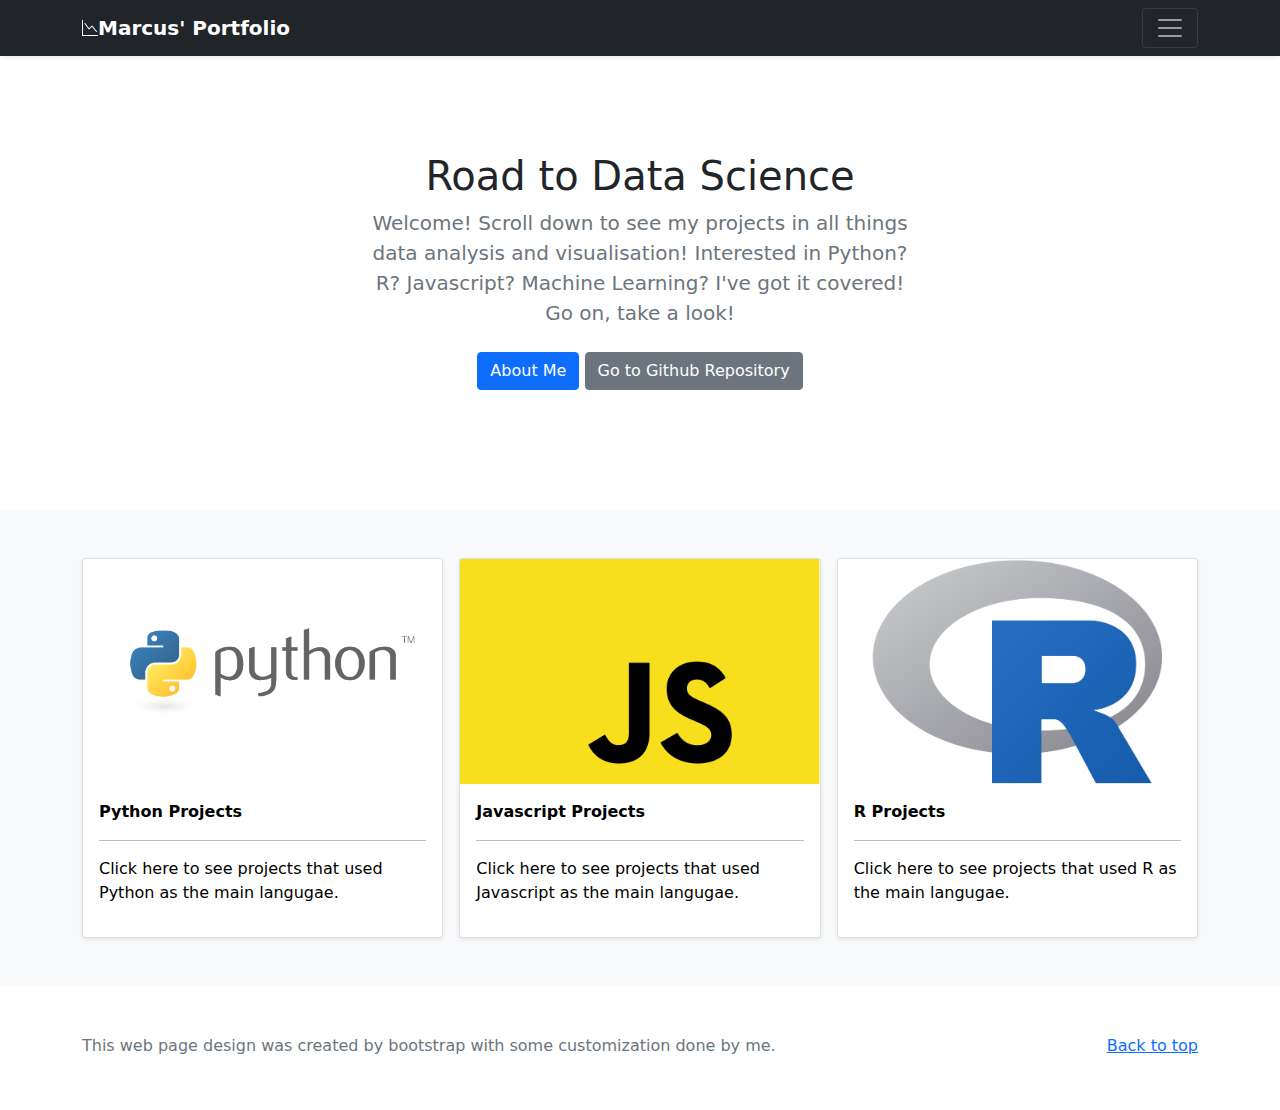
<file: index.html>
<!doctype html>
<html lang="en">
    <head>
        <meta charset="utf-8">
        <meta name="viewport" content="width=device-width, initial-scale=1">
        <meta name="description" content="">
        <meta name="author" content="Mark Otto, Jacob Thornton, and Bootstrap contributors">
        <meta name="generator" content="Hugo 0.88.1">
    
        <!-- Title -->
        <title>Marcus' Portfolio</title>
    
        <!-- Links -->
        <link rel="canonical" href="https://getbootstrap.com/docs/5.1/examples/album/">
    
        <!-- Bootstrap core CSS -->
        <link href="../assets/dist/css/bootstrap.min.css" rel="stylesheet">
    
        <!-- Style-->
    
        <style>
          .bd-placeholder-img {
            font-size: 1.125rem;
            text-anchor: middle;
            -webkit-user-select: none;
            -moz-user-select: none;
            user-select: none;
          }
      
          .th:hover {
            opacity: 50%;
          }
      
          @media (min-width: 768px) {
            .bd-placeholder-img-lg {
              font-size: 3.5rem;
            }
          }
          </style>
    </head>
  <body>
    
    <header>
        <!-- NavBar -->
        <div class="collapse bg-dark" id="navbarHeader">
            <div class="container">
            <div class="row">
                    <div class="col-sm-8 col-md-7 py-4">
                    <h4 class="text-white">About</h4>
                    <p class="text-muted">Welcome to my portfolio! This is where I display all my work. Here you'll find dashboards created using Javascript, analysis on various topics using languages such as Python and R. There are even some Machine Learning projects! I will add future projects here too, so check back often! I hope you enjoy.</p>
                    </div>
                    <div class="col-sm-4 offset-md-1 py-4">
                    <h4 class="text-white">Contact</h4>
                    <ul class="list-unstyled">
                            <li>
                                <a href = "https://github.com/MarcusKorea">
                                    <svg xmlns="http://www.w3.org/2000/svg" width="16" height="16" fill="currentColor" class="bi bi-github" viewBox="0 0 16 16">
                                        <path d="M8 0C3.58 0 0 3.58 0 8c0 3.54 2.29 6.53 5.47 7.59.4.07.55-.17.55-.38 0-.19-.01-.82-.01-1.49-2.01.37-2.53-.49-2.69-.94-.09-.23-.48-.94-.82-1.13-.28-.15-.68-.52-.01-.53.63-.01 1.08.58 1.23.82.72 1.21 1.87.87 2.33.66.07-.52.28-.87.51-1.07-1.78-.2-3.64-.89-3.64-3.95 0-.87.31-1.59.82-2.15-.08-.2-.36-1.02.08-2.12 0 0 .67-.21 2.2.82.64-.18 1.32-.27 2-.27.68 0 1.36.09 2 .27 1.53-1.04 2.2-.82 2.2-.82.44 1.1.16 1.92.08 2.12.51.56.82 1.27.82 2.15 0 3.07-1.87 3.75-3.65 3.95.29.25.54.73.54 1.48 0 1.07-.01 1.93-.01 2.2 0 .21.15.46.55.38A8.012 8.012 0 0 0 16 8c0-4.42-3.58-8-8-8z"/>
                                    </svg>
                                </a>
                                <a href="https://github.com/MarcusKorea" class="text-white">Follow on Github</a>
                            </li>
                            <li>
                                <a href ="https://www.linkedin.com/in/marcus-correia-50a97818b/">
                                    <svg xmlns="http://www.w3.org/2000/svg" width="16" height="16" fill="currentColor" class="bi bi-linkedin" viewBox="0 0 16 16">
                                        <path d="M0 1.146C0 .513.526 0 1.175 0h13.65C15.474 0 16 .513 16 1.146v13.708c0 .633-.526 1.146-1.175 1.146H1.175C.526 16 0 15.487 0 14.854V1.146zm4.943 12.248V6.169H2.542v7.225h2.401zm-1.2-8.212c.837 0 1.358-.554 1.358-1.248-.015-.709-.52-1.248-1.342-1.248-.822 0-1.359.54-1.359 1.248 0 .694.521 1.248 1.327 1.248h.016zm4.908 8.212V9.359c0-.216.016-.432.08-.586.173-.431.568-.878 1.232-.878.869 0 1.216.662 1.216 1.634v3.865h2.401V9.25c0-2.22-1.184-3.252-2.764-3.252-1.274 0-1.845.7-2.165 1.193v.025h-.016a5.54 5.54 0 0 1 .016-.025V6.169h-2.4c.03.678 0 7.225 0 7.225h2.4z"/>
                                    </svg>
                                </a> 
                            <a href="https://www.linkedin.com/in/marcus-correia-50a97818b/" class="text-white">Connect on LinkedIn</a>
                            </li>
                            <li> 
                                <a href="mailto:marcus.a.correia@gmail.com">
                                    <svg xmlns="http://www.w3.org/2000/svg" width="16" height="16" fill="currentColor" class="bi bi-envelope" viewBox="0 0 16 16">
                                        <path d="M0 4a2 2 0 0 1 2-2h12a2 2 0 0 1 2 2v8a2 2 0 0 1-2 2H2a2 2 0 0 1-2-2V4Zm2-1a1 1 0 0 0-1 1v.217l7 4.2 7-4.2V4a1 1 0 0 0-1-1H2Zm13 2.383-4.708 2.825L15 11.105V5.383Zm-.034 6.876-5.64-3.471L8 9.583l-1.326-.795-5.64 3.47A1 1 0 0 0 2 13h12a1 1 0 0 0 .966-.741ZM1 11.105l4.708-2.897L1 5.383v5.722Z"/>
                                    </svg>
                                </a>
                                <a href="mailto:marcus.a.correia@gmail.com" class="text-white">Email me</a>
                            </li>
                        </ul>
                    </div>
                </div>
            </div>
        </div>
        <div class="navbar navbar-dark bg-dark shadow-sm">
            <div class="container">
                
                <a href="index.html" class="navbar-brand d-flex align-items-center">
                    <svg xmlns="http://www.w3.org/2000/svg" width="16" height="16" fill="currentColor" class="bi bi-graph-down" viewBox="0 0 16 16">
                        <path fill-rule="evenodd" d="M0 0h1v15h15v1H0V0Zm14.817 11.887a.5.5 0 0 0 .07-.704l-4.5-5.5a.5.5 0 0 0-.74-.037L7.06 8.233 3.404 3.206a.5.5 0 0 0-.808.588l4 5.5a.5.5 0 0 0 .758.06l2.609-2.61 4.15 5.073a.5.5 0 0 0 .704.07Z"/>
                    </svg> 
                    <strong>Marcus' Portfolio</strong>
                </a>
                <button class="navbar-toggler" type="button" data-bs-toggle="collapse" data-bs-target="#navbarHeader" aria-controls="navbarHeader" aria-expanded="false" aria-label="Toggle navigation">
                    <span class="navbar-toggler-icon"></span>
                </button>
            </div>
        </div>
    </header> 

    <main><!-- Thumbnails -->
        <section class="py-5 text-center container">
            <div class="row py-lg-5">
                <div class="col-lg-6 col-md-8 mx-auto">
                    <h1 class="fw-light">Road to Data Science</h1>
                    <p class="lead text-muted">Welcome! Scroll down to see my projects in all things data analysis and visualisation! Interested in Python? R? Javascript? Machine Learning? I've got it covered! Go on, take a look!</p>
                    <p>
                        <a href="aboutme.html" class="btn btn-primary my-2">About Me</a>
                        <a href="https://github.com/MarcusKorea" class="btn btn-secondary my-2">Go to Github Repository</a>
                    </p>
                </div>
            </div>
        </section>
        <!-- Album -->
        <div class="album py-5 bg-light">
            <div class="container">
        
              <div class="row row-cols-1 row-cols-sm-2 row-cols-md-3 g-3">
                  <!-- First Column -->
                <div class="col">
                    <a href="python.html" style = "text-decoration: none; color: black;">
                            <div class="card shadow-sm">
                                <svg class="bd-placeholder-img card-img-top" width="100%" height="225" xmlns="http://www.w3.org/2000/svg" role="img" aria-label="Placeholder: Thumbnail" preserveAspectRatio="xMidYMid slice" focusable="false">
                                    <title>Python Projects</title>
                                    <rect width="100%" height="100%" fill="white" class = "th"/>
                                    <image xlink:href="assets/Images/python-logo-master-v3-TM.png" x="0" y="0" height="100%" width="100%"/>
                                </svg>
                                <div class="card-body">
                                    <p class="card-text">
                                      <strong> Python Projects</strong>
                                      <hr>
                                      Click here to see projects that used Python as the main langugae.
                                    </p>
                                </div>
                            </div>   
                    </a>
                </div>
                <!-- Second Column -->
                <div class="col">
                    <a href="javascript.html" style = "text-decoration: none; color: black;">
                      <div class="card shadow-sm">
                        <svg class="bd-placeholder-img card-img-top" width="100%" height="225" xmlns="http://www.w3.org/2000/svg" role="img" aria-label="Placeholder: Thumbnail" preserveAspectRatio="xMidYMid slice" focusable="false">
                            <title>Javascript Projects</title>
                            <rect width="100%" height="100%" fill="#f7df1e" class = "th"/>
                            <image xlink:href="assets/Images/javascript_logo.png" x="0" y="0" height="100%" width="100%"/>
                        </svg>
                          <div class="card-body">
                            <p class="card-text">
                              <strong> Javascript Projects</strong>
                              <hr>
                              Click here to see projects that used Javascript as the main langugae.</p>  
                          </div>
                      </div>
                    </a> 
                  </div>
                <!-- Third Column -->
                <div class="col">
                  <a href="r.html" style = "text-decoration: none; color: black;">
                    <div class="card shadow-sm">
                      <svg class="bd-placeholder-img card-img-top" width="100%" height="225" xmlns="http://www.w3.org/2000/svg" role="img" aria-label="Placeholder: Thumbnail" preserveAspectRatio="xMidYMid slice" focusable="false">
                        <title>R Projects</title>
                        <rect width="100%" height="100%" fill="white" class = "th"/>
                        <image xlink:href="assets/Images/R_logo.png" x="0" y="0" height="100%" width="100%"/>
                      </svg> 
                        <div class="card-body">
                            <p class="card-text">
                              <strong> R Projects</strong>
                              <hr>
                              Click here to see projects that used R as the main langugae.
                            </p> 
                        </div>                
                    </div>
                  </a> 
                </div>    
            </div>
        </div>
    </main>

    <!-- Footer -->
    <footer class="text-muted py-5">
        <div class="container">
          <p class="float-end mb-1">
            <a href="#">Back to top</a>
          </p>
          <p class="mb-1">This web page design was created by bootstrap with some customization done by me.
          </p>
        </div>
    </footer>

    <!-- Insert Bootstrap -->
    <script src="../assets/dist/js/bootstrap.bundle.min.js"></script> 
  </body>
</html>
</file>
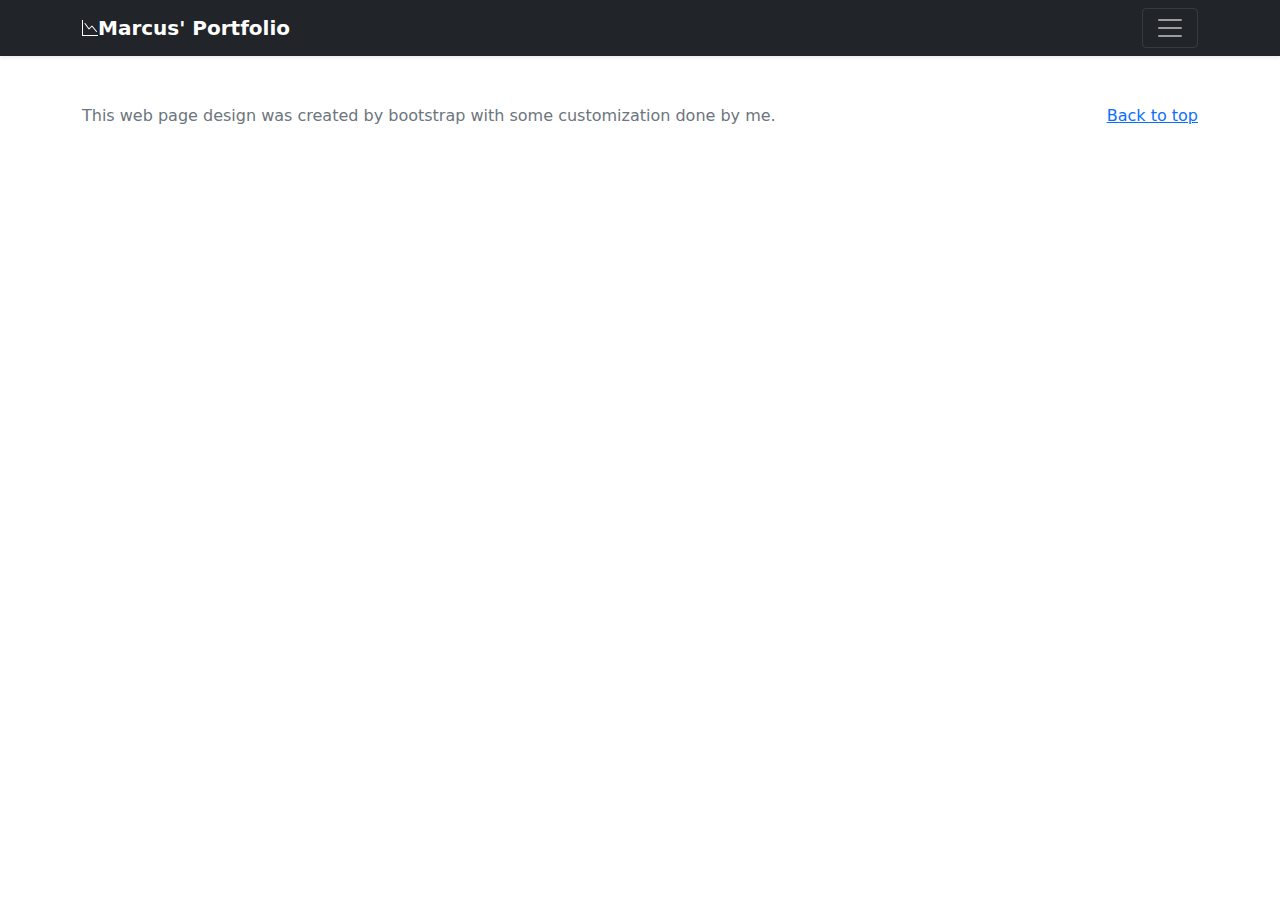
<file: aboutme.html>
<!doctype html>
<html lang="en">
    <head>
        <meta charset="utf-8">
        <meta name="viewport" content="width=device-width, initial-scale=1">
        <meta name="description" content="">
        <meta name="author" content="Mark Otto, Jacob Thornton, and Bootstrap contributors">
        <meta name="generator" content="Hugo 0.88.1">
    
        <!-- Title -->
        <title>Marcus' Portfolio</title>
    
        <!-- Links -->
        <link rel="canonical" href="https://getbootstrap.com/docs/5.1/examples/album/">
    
        <!-- Bootstrap core CSS -->
        <link href="../assets/dist/css/bootstrap.min.css" rel="stylesheet">
    
        <!-- Style-->
    
        <style>
          .bd-placeholder-img {
            font-size: 1.125rem;
            text-anchor: middle;
            -webkit-user-select: none;
            -moz-user-select: none;
            user-select: none;
          }
      
          .th:hover {
            opacity: 50%;
          }
      
          @media (min-width: 768px) {
            .bd-placeholder-img-lg {
              font-size: 3.5rem;
            }
          }
          </style>
    </head>
  <body>
    
    <header>
        <!-- NavBar -->
        <div class="collapse bg-dark" id="navbarHeader">
            <div class="container">
            <div class="row">
                    <div class="col-sm-8 col-md-7 py-4">
                    <h4 class="text-white">About</h4>
                    <p class="text-muted">Welcome to my portfolio! This is where I display all my work. Here you'll find dashboards created using Javascript, analysis on various topics using languages such as Python and R. There are even some Machine Learning projects! I will add future projects here too, so check back often! I hope you enjoy.</p>
                    </div>
                    <div class="col-sm-4 offset-md-1 py-4">
                    <h4 class="text-white">Contact</h4>
                    <ul class="list-unstyled">
                            <li>
                                <a href = "https://github.com/MarcusKorea">
                                    <svg xmlns="http://www.w3.org/2000/svg" width="16" height="16" fill="currentColor" class="bi bi-github" viewBox="0 0 16 16">
                                        <path d="M8 0C3.58 0 0 3.58 0 8c0 3.54 2.29 6.53 5.47 7.59.4.07.55-.17.55-.38 0-.19-.01-.82-.01-1.49-2.01.37-2.53-.49-2.69-.94-.09-.23-.48-.94-.82-1.13-.28-.15-.68-.52-.01-.53.63-.01 1.08.58 1.23.82.72 1.21 1.87.87 2.33.66.07-.52.28-.87.51-1.07-1.78-.2-3.64-.89-3.64-3.95 0-.87.31-1.59.82-2.15-.08-.2-.36-1.02.08-2.12 0 0 .67-.21 2.2.82.64-.18 1.32-.27 2-.27.68 0 1.36.09 2 .27 1.53-1.04 2.2-.82 2.2-.82.44 1.1.16 1.92.08 2.12.51.56.82 1.27.82 2.15 0 3.07-1.87 3.75-3.65 3.95.29.25.54.73.54 1.48 0 1.07-.01 1.93-.01 2.2 0 .21.15.46.55.38A8.012 8.012 0 0 0 16 8c0-4.42-3.58-8-8-8z"/>
                                    </svg>
                                </a>
                                <a href="https://github.com/MarcusKorea" class="text-white">Follow on Github</a>
                            </li>
                            <li>
                                <a href ="https://www.linkedin.com/in/marcus-correia-50a97818b/">
                                    <svg xmlns="http://www.w3.org/2000/svg" width="16" height="16" fill="currentColor" class="bi bi-linkedin" viewBox="0 0 16 16">
                                        <path d="M0 1.146C0 .513.526 0 1.175 0h13.65C15.474 0 16 .513 16 1.146v13.708c0 .633-.526 1.146-1.175 1.146H1.175C.526 16 0 15.487 0 14.854V1.146zm4.943 12.248V6.169H2.542v7.225h2.401zm-1.2-8.212c.837 0 1.358-.554 1.358-1.248-.015-.709-.52-1.248-1.342-1.248-.822 0-1.359.54-1.359 1.248 0 .694.521 1.248 1.327 1.248h.016zm4.908 8.212V9.359c0-.216.016-.432.08-.586.173-.431.568-.878 1.232-.878.869 0 1.216.662 1.216 1.634v3.865h2.401V9.25c0-2.22-1.184-3.252-2.764-3.252-1.274 0-1.845.7-2.165 1.193v.025h-.016a5.54 5.54 0 0 1 .016-.025V6.169h-2.4c.03.678 0 7.225 0 7.225h2.4z"/>
                                    </svg>
                                </a> 
                            <a href="https://www.linkedin.com/in/marcus-correia-50a97818b/" class="text-white">Connect on LinkedIn</a>
                            </li>
                            <li> 
                                <a href="mailto:marcus.a.correia@gmail.com">
                                    <svg xmlns="http://www.w3.org/2000/svg" width="16" height="16" fill="currentColor" class="bi bi-envelope" viewBox="0 0 16 16">
                                        <path d="M0 4a2 2 0 0 1 2-2h12a2 2 0 0 1 2 2v8a2 2 0 0 1-2 2H2a2 2 0 0 1-2-2V4Zm2-1a1 1 0 0 0-1 1v.217l7 4.2 7-4.2V4a1 1 0 0 0-1-1H2Zm13 2.383-4.708 2.825L15 11.105V5.383Zm-.034 6.876-5.64-3.471L8 9.583l-1.326-.795-5.64 3.47A1 1 0 0 0 2 13h12a1 1 0 0 0 .966-.741ZM1 11.105l4.708-2.897L1 5.383v5.722Z"/>
                                    </svg>
                                </a>
                                <a href="mailto:marcus.a.correia@gmail.com" class="text-white">Email me</a>
                            </li>
                        </ul>
                    </div>
                </div>
            </div>
        </div>
        <div class="navbar navbar-dark bg-dark shadow-sm">
            <div class="container">
                
                <a href="index.html" class="navbar-brand d-flex align-items-center">
                    <svg xmlns="http://www.w3.org/2000/svg" width="16" height="16" fill="currentColor" class="bi bi-graph-down" viewBox="0 0 16 16">
                        <path fill-rule="evenodd" d="M0 0h1v15h15v1H0V0Zm14.817 11.887a.5.5 0 0 0 .07-.704l-4.5-5.5a.5.5 0 0 0-.74-.037L7.06 8.233 3.404 3.206a.5.5 0 0 0-.808.588l4 5.5a.5.5 0 0 0 .758.06l2.609-2.61 4.15 5.073a.5.5 0 0 0 .704.07Z"/>
                    </svg> 
                    <strong>Marcus' Portfolio</strong>
                </a>
                <button class="navbar-toggler" type="button" data-bs-toggle="collapse" data-bs-target="#navbarHeader" aria-controls="navbarHeader" aria-expanded="false" aria-label="Toggle navigation">
                    <span class="navbar-toggler-icon"></span>
                </button>
            </div>
        </div>
    </header> 
    
    <!-- Footer -->
    <footer class="text-muted py-5">
        <div class="container">
          <p class="float-end mb-1">
            <a href="#">Back to top</a>
          </p>
          <p class="mb-1">This web page design was created by bootstrap with some customization done by me.
          </p>
        </div>
    </footer>

    <!-- Insert Bootstrap -->
    <script src="../assets/dist/js/bootstrap.bundle.min.js"></script> 
  </body>
</html>
</file>
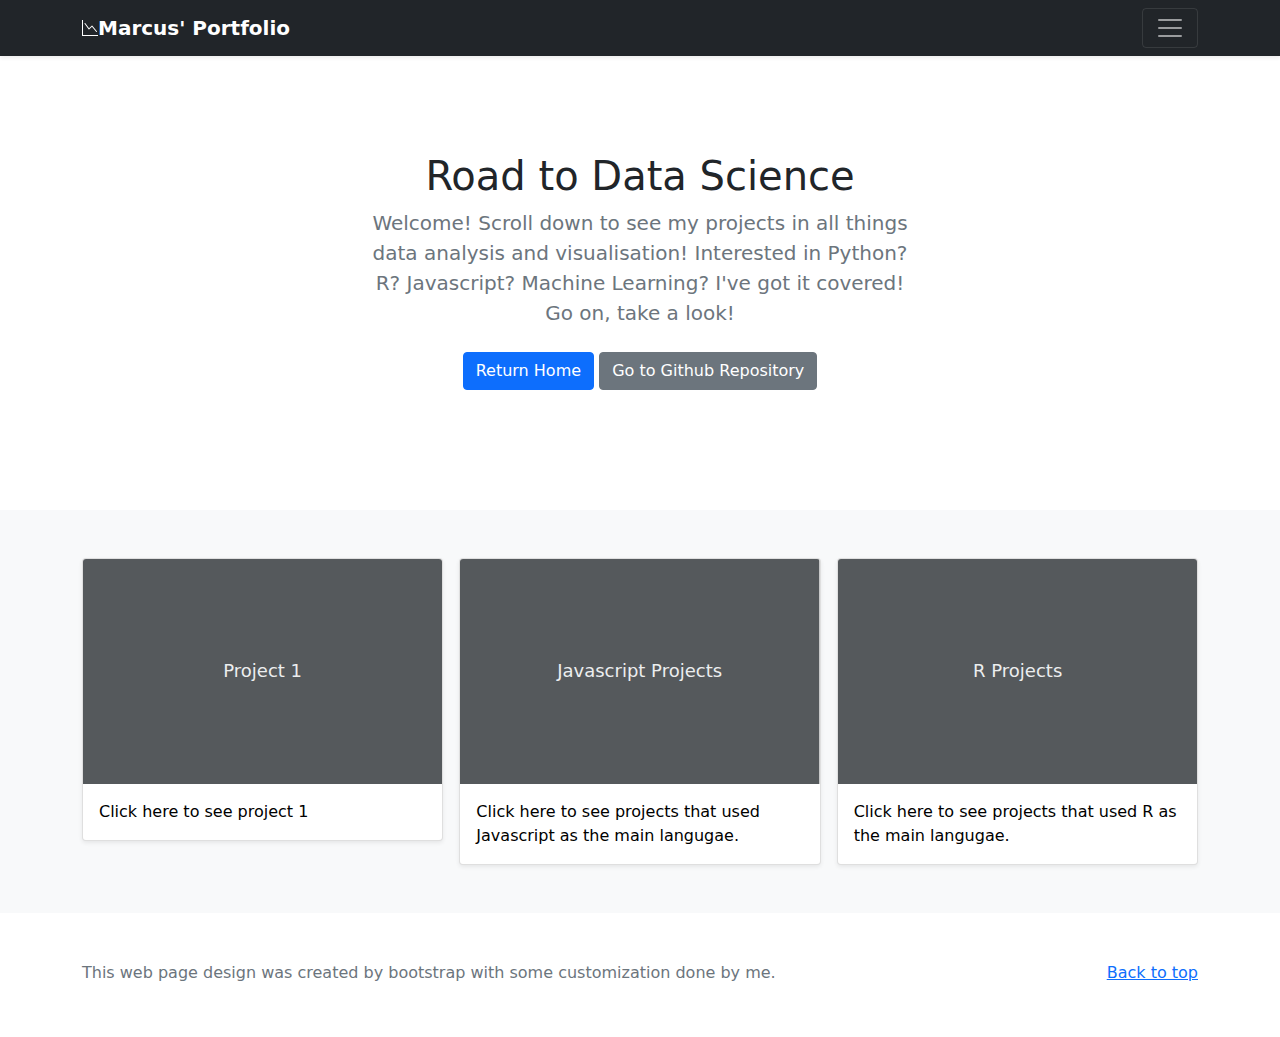
<file: python.html>
<!doctype html>
<html lang="en">
    <head>
        <meta charset="utf-8">
        <meta name="viewport" content="width=device-width, initial-scale=1">
        <meta name="description" content="">
        <meta name="author" content="Mark Otto, Jacob Thornton, and Bootstrap contributors">
        <meta name="generator" content="Hugo 0.88.1">
    
        <!-- Title -->
        <title>Marcus' Portfolio</title>
    
        <!-- Links -->
        <link rel="canonical" href="https://getbootstrap.com/docs/5.1/examples/album/">
    
        <!-- Bootstrap core CSS -->
        <link href="../assets/dist/css/bootstrap.min.css" rel="stylesheet">
    
        <!-- Style-->
    
        <style>
          .bd-placeholder-img {
            font-size: 1.125rem;
            text-anchor: middle;
            -webkit-user-select: none;
            -moz-user-select: none;
            user-select: none;
          }
      
          .th:hover {
            opacity: 50%;
          }
      
          @media (min-width: 768px) {
            .bd-placeholder-img-lg {
              font-size: 3.5rem;
            }
          }
          </style>
    </head>
  <body>
    
    <header>
        <!-- NavBar -->
        <div class="collapse bg-dark" id="navbarHeader">
            <div class="container">
            <div class="row">
                    <div class="col-sm-8 col-md-7 py-4">
                    <h4 class="text-white">About</h4>
                    <p class="text-muted">Welcome to my portfolio! This is where I display all my work. Here you'll find dashboards created using Javascript, analysis on various topics using languages such as Python and R. There are even some Machine Learning projects! I will add future projects here too, so check back often! I hope you enjoy.</p>
                    </div>
                    <div class="col-sm-4 offset-md-1 py-4">
                    <h4 class="text-white">Contact</h4>
                    <ul class="list-unstyled">
                            <li>
                                <a href = "https://github.com/MarcusKorea">
                                    <svg xmlns="http://www.w3.org/2000/svg" width="16" height="16" fill="currentColor" class="bi bi-github" viewBox="0 0 16 16">
                                        <path d="M8 0C3.58 0 0 3.58 0 8c0 3.54 2.29 6.53 5.47 7.59.4.07.55-.17.55-.38 0-.19-.01-.82-.01-1.49-2.01.37-2.53-.49-2.69-.94-.09-.23-.48-.94-.82-1.13-.28-.15-.68-.52-.01-.53.63-.01 1.08.58 1.23.82.72 1.21 1.87.87 2.33.66.07-.52.28-.87.51-1.07-1.78-.2-3.64-.89-3.64-3.95 0-.87.31-1.59.82-2.15-.08-.2-.36-1.02.08-2.12 0 0 .67-.21 2.2.82.64-.18 1.32-.27 2-.27.68 0 1.36.09 2 .27 1.53-1.04 2.2-.82 2.2-.82.44 1.1.16 1.92.08 2.12.51.56.82 1.27.82 2.15 0 3.07-1.87 3.75-3.65 3.95.29.25.54.73.54 1.48 0 1.07-.01 1.93-.01 2.2 0 .21.15.46.55.38A8.012 8.012 0 0 0 16 8c0-4.42-3.58-8-8-8z"/>
                                    </svg>
                                </a>
                                <a href="https://github.com/MarcusKorea" class="text-white">Follow on Github</a>
                            </li>
                            <li>
                                <a href ="https://www.linkedin.com/in/marcus-correia-50a97818b/">
                                    <svg xmlns="http://www.w3.org/2000/svg" width="16" height="16" fill="currentColor" class="bi bi-linkedin" viewBox="0 0 16 16">
                                        <path d="M0 1.146C0 .513.526 0 1.175 0h13.65C15.474 0 16 .513 16 1.146v13.708c0 .633-.526 1.146-1.175 1.146H1.175C.526 16 0 15.487 0 14.854V1.146zm4.943 12.248V6.169H2.542v7.225h2.401zm-1.2-8.212c.837 0 1.358-.554 1.358-1.248-.015-.709-.52-1.248-1.342-1.248-.822 0-1.359.54-1.359 1.248 0 .694.521 1.248 1.327 1.248h.016zm4.908 8.212V9.359c0-.216.016-.432.08-.586.173-.431.568-.878 1.232-.878.869 0 1.216.662 1.216 1.634v3.865h2.401V9.25c0-2.22-1.184-3.252-2.764-3.252-1.274 0-1.845.7-2.165 1.193v.025h-.016a5.54 5.54 0 0 1 .016-.025V6.169h-2.4c.03.678 0 7.225 0 7.225h2.4z"/>
                                    </svg>
                                </a> 
                            <a href="https://www.linkedin.com/in/marcus-correia-50a97818b/" class="text-white">Connect on LinkedIn</a>
                            </li>
                            <li> 
                                <a href="mailto:marcus.a.correia@gmail.com">
                                    <svg xmlns="http://www.w3.org/2000/svg" width="16" height="16" fill="currentColor" class="bi bi-envelope" viewBox="0 0 16 16">
                                        <path d="M0 4a2 2 0 0 1 2-2h12a2 2 0 0 1 2 2v8a2 2 0 0 1-2 2H2a2 2 0 0 1-2-2V4Zm2-1a1 1 0 0 0-1 1v.217l7 4.2 7-4.2V4a1 1 0 0 0-1-1H2Zm13 2.383-4.708 2.825L15 11.105V5.383Zm-.034 6.876-5.64-3.471L8 9.583l-1.326-.795-5.64 3.47A1 1 0 0 0 2 13h12a1 1 0 0 0 .966-.741ZM1 11.105l4.708-2.897L1 5.383v5.722Z"/>
                                    </svg>
                                </a>
                                <a href="mailto:marcus.a.correia@gmail.com" class="text-white">Email me</a>
                            </li>
                        </ul>
                    </div>
                </div>
            </div>
        </div>
        <div class="navbar navbar-dark bg-dark shadow-sm">
            <div class="container">
                
                <a href="index.html" class="navbar-brand d-flex align-items-center">
                    <svg xmlns="http://www.w3.org/2000/svg" width="16" height="16" fill="currentColor" class="bi bi-graph-down" viewBox="0 0 16 16">
                        <path fill-rule="evenodd" d="M0 0h1v15h15v1H0V0Zm14.817 11.887a.5.5 0 0 0 .07-.704l-4.5-5.5a.5.5 0 0 0-.74-.037L7.06 8.233 3.404 3.206a.5.5 0 0 0-.808.588l4 5.5a.5.5 0 0 0 .758.06l2.609-2.61 4.15 5.073a.5.5 0 0 0 .704.07Z"/>
                    </svg> 
                    <strong>Marcus' Portfolio</strong>
                </a>
                <button class="navbar-toggler" type="button" data-bs-toggle="collapse" data-bs-target="#navbarHeader" aria-controls="navbarHeader" aria-expanded="false" aria-label="Toggle navigation">
                    <span class="navbar-toggler-icon"></span>
                </button>
            </div>
        </div>
    </header> 

    <main><!-- Thumbnails -->
        <section class="py-5 text-center container">
            <div class="row py-lg-5">
                <div class="col-lg-6 col-md-8 mx-auto">
                    <h1 class="fw-light">Road to Data Science</h1>
                    <p class="lead text-muted">Welcome! Scroll down to see my projects in all things data analysis and visualisation! Interested in Python? R? Javascript? Machine Learning? I've got it covered! Go on, take a look!</p>
                    <p>
                        <a href="index.html" class="btn btn-primary my-2">Return Home</a>
                        <a href="https://github.com/MarcusKorea" class="btn btn-secondary my-2">Go to Github Repository</a>
                    </p>
                </div>
            </div>
        </section>
        <!-- Album -->
        <div class="album py-5 bg-light">
            <div class="container">
        
              <div class="row row-cols-1 row-cols-sm-2 row-cols-md-3 g-3">
                <!-- First Column -->
                <div class="col">
                    <a href="#" style = "text-decoration: none; color: black;">
                            <div class="card shadow-sm">
                                <svg class="bd-placeholder-img card-img-top" width="100%" height="225" xmlns="http://www.w3.org/2000/svg" role="img" aria-label="Placeholder: Thumbnail" preserveAspectRatio="xMidYMid slice" focusable="false">
                                    <title>Project 1</title>
                                    <rect width="100%" height="100%" fill="#55595c" class = "th"/>
                                    <text x="50%" y="50%" fill="#eceeef" dy=".3em" >Project 1</text>
                                </svg>
                                <div class="card-body">
                                    <p class="card-text">Click here to see project 1</p>
                                </div>
                            </div>   
                    </a>
                </div>
                <!-- Second Column -->
                <div class="col">
                    <a href="javascript.html" style = "text-decoration: none; color: black;">
                      <div class="card shadow-sm">
                        <svg class="bd-placeholder-img card-img-top" width="100%" height="225" xmlns="http://www.w3.org/2000/svg" role="img" aria-label="Placeholder: Thumbnail" preserveAspectRatio="xMidYMid slice" focusable="false">
                            <title>Javascript Projects</title>
                            <rect width="100%" height="100%" fill="#55595c" class = "th"/>
                            <text x="50%" y="50%" fill="#eceeef" dy=".3em">Javascript Projects</text>
                        </svg>
                        <div class="card-body">
                            <p class="card-text">Click here to see projects that used Javascript as the main langugae.</p>  
                        </div>
                      </div>
                    </a> 
                  </div>
                <!-- Third Column -->
                <div class="col">
                  <a href="r.html" style = "text-decoration: none; color: black;">
                    <div class="card shadow-sm">
                      <svg class="bd-placeholder-img card-img-top" width="100%" height="225" xmlns="http://www.w3.org/2000/svg" role="img" aria-label="Placeholder: Thumbnail" preserveAspectRatio="xMidYMid slice" focusable="false">
                        <title>R Projects</title>
                        <rect width="100%" height="100%" fill="#55595c" class = "th"/>
                        <text x="50%" y="50%" fill="#eceeef" dy=".3em">R Projects</text>
                      </svg> 
                        <div class="card-body">
                            <p class="card-text">Click here to see projects that used R as the main langugae.</p> 
                        </div>                
                    </div>
                  </a> 
                </div>    
            </div>
        </div>
    </main>

    <!-- Footer -->
    <footer class="text-muted py-5">
        <div class="container">
          <p class="float-end mb-1">
            <a href="#">Back to top</a>
          </p>
          <p class="mb-1">This web page design was created by bootstrap with some customization done by me.
          </p>
        </div>
    </footer>

    <!-- Insert Bootstrap -->
    <script src="../assets/dist/js/bootstrap.bundle.min.js"></script> 
  </body>
</html>
</file>
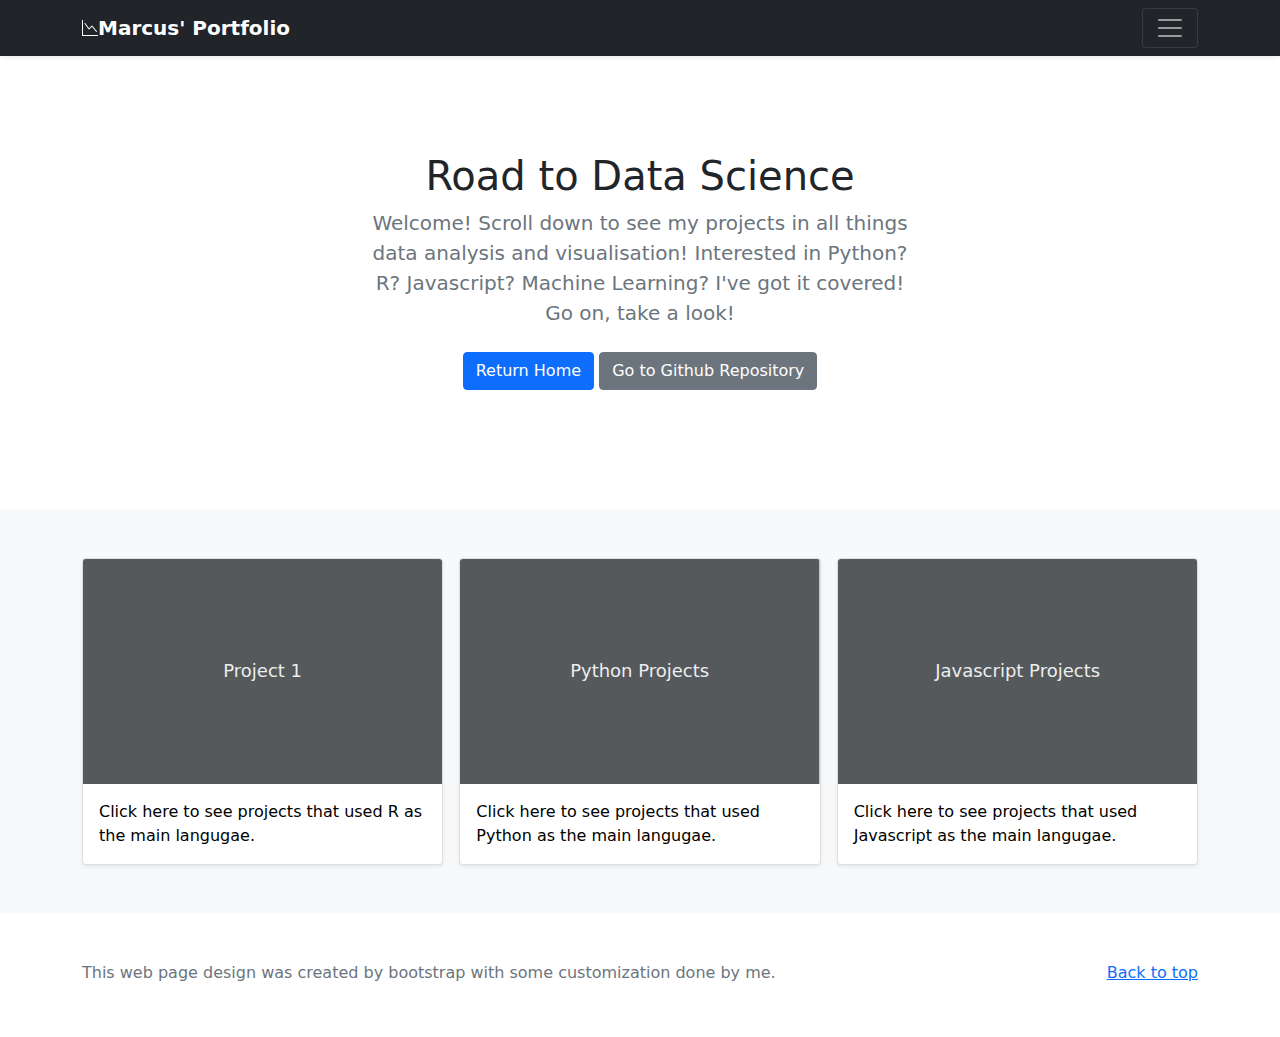
<file: r.html>
<!doctype html>
<html lang="en">
    <head>
        <meta charset="utf-8">
        <meta name="viewport" content="width=device-width, initial-scale=1">
        <meta name="description" content="">
        <meta name="author" content="Mark Otto, Jacob Thornton, and Bootstrap contributors">
        <meta name="generator" content="Hugo 0.88.1">
    
        <!-- Title -->
        <title>Marcus' Portfolio</title>
    
        <!-- Links -->
        <link rel="canonical" href="https://getbootstrap.com/docs/5.1/examples/album/">
    
        <!-- Bootstrap core CSS -->
        <link href="../assets/dist/css/bootstrap.min.css" rel="stylesheet">
    
        <!-- Style-->
    
        <style>
          .bd-placeholder-img {
            font-size: 1.125rem;
            text-anchor: middle;
            -webkit-user-select: none;
            -moz-user-select: none;
            user-select: none;
          }
      
          .th:hover {
            opacity: 50%;
          }
      
          @media (min-width: 768px) {
            .bd-placeholder-img-lg {
              font-size: 3.5rem;
            }
          }
          </style>
    </head>
  <body>
    
    <header>
        <!-- NavBar -->
        <div class="collapse bg-dark" id="navbarHeader">
            <div class="container">
            <div class="row">
                    <div class="col-sm-8 col-md-7 py-4">
                    <h4 class="text-white">About</h4>
                    <p class="text-muted">Welcome to my portfolio! This is where I display all my work. Here you'll find dashboards created using Javascript, analysis on various topics using languages such as Python and R. There are even some Machine Learning projects! I will add future projects here too, so check back often! I hope you enjoy.</p>
                    </div>
                    <div class="col-sm-4 offset-md-1 py-4">
                    <h4 class="text-white">Contact</h4>
                    <ul class="list-unstyled">
                            <li>
                                <a href = "https://github.com/MarcusKorea">
                                    <svg xmlns="http://www.w3.org/2000/svg" width="16" height="16" fill="currentColor" class="bi bi-github" viewBox="0 0 16 16">
                                        <path d="M8 0C3.58 0 0 3.58 0 8c0 3.54 2.29 6.53 5.47 7.59.4.07.55-.17.55-.38 0-.19-.01-.82-.01-1.49-2.01.37-2.53-.49-2.69-.94-.09-.23-.48-.94-.82-1.13-.28-.15-.68-.52-.01-.53.63-.01 1.08.58 1.23.82.72 1.21 1.87.87 2.33.66.07-.52.28-.87.51-1.07-1.78-.2-3.64-.89-3.64-3.95 0-.87.31-1.59.82-2.15-.08-.2-.36-1.02.08-2.12 0 0 .67-.21 2.2.82.64-.18 1.32-.27 2-.27.68 0 1.36.09 2 .27 1.53-1.04 2.2-.82 2.2-.82.44 1.1.16 1.92.08 2.12.51.56.82 1.27.82 2.15 0 3.07-1.87 3.75-3.65 3.95.29.25.54.73.54 1.48 0 1.07-.01 1.93-.01 2.2 0 .21.15.46.55.38A8.012 8.012 0 0 0 16 8c0-4.42-3.58-8-8-8z"/>
                                    </svg>
                                </a>
                                <a href="https://github.com/MarcusKorea" class="text-white">Follow on Github</a>
                            </li>
                            <li>
                                <a href ="https://www.linkedin.com/in/marcus-correia-50a97818b/">
                                    <svg xmlns="http://www.w3.org/2000/svg" width="16" height="16" fill="currentColor" class="bi bi-linkedin" viewBox="0 0 16 16">
                                        <path d="M0 1.146C0 .513.526 0 1.175 0h13.65C15.474 0 16 .513 16 1.146v13.708c0 .633-.526 1.146-1.175 1.146H1.175C.526 16 0 15.487 0 14.854V1.146zm4.943 12.248V6.169H2.542v7.225h2.401zm-1.2-8.212c.837 0 1.358-.554 1.358-1.248-.015-.709-.52-1.248-1.342-1.248-.822 0-1.359.54-1.359 1.248 0 .694.521 1.248 1.327 1.248h.016zm4.908 8.212V9.359c0-.216.016-.432.08-.586.173-.431.568-.878 1.232-.878.869 0 1.216.662 1.216 1.634v3.865h2.401V9.25c0-2.22-1.184-3.252-2.764-3.252-1.274 0-1.845.7-2.165 1.193v.025h-.016a5.54 5.54 0 0 1 .016-.025V6.169h-2.4c.03.678 0 7.225 0 7.225h2.4z"/>
                                    </svg>
                                </a> 
                            <a href="https://www.linkedin.com/in/marcus-correia-50a97818b/" class="text-white">Connect on LinkedIn</a>
                            </li>
                            <li> 
                                <a href="mailto:marcus.a.correia@gmail.com">
                                    <svg xmlns="http://www.w3.org/2000/svg" width="16" height="16" fill="currentColor" class="bi bi-envelope" viewBox="0 0 16 16">
                                        <path d="M0 4a2 2 0 0 1 2-2h12a2 2 0 0 1 2 2v8a2 2 0 0 1-2 2H2a2 2 0 0 1-2-2V4Zm2-1a1 1 0 0 0-1 1v.217l7 4.2 7-4.2V4a1 1 0 0 0-1-1H2Zm13 2.383-4.708 2.825L15 11.105V5.383Zm-.034 6.876-5.64-3.471L8 9.583l-1.326-.795-5.64 3.47A1 1 0 0 0 2 13h12a1 1 0 0 0 .966-.741ZM1 11.105l4.708-2.897L1 5.383v5.722Z"/>
                                    </svg>
                                </a>
                                <a href="mailto:marcus.a.correia@gmail.com" class="text-white">Email me</a>
                            </li>
                        </ul>
                    </div>
                </div>
            </div>
        </div>
        <div class="navbar navbar-dark bg-dark shadow-sm">
            <div class="container">
                
                <a href="index.html" class="navbar-brand d-flex align-items-center">
                    <svg xmlns="http://www.w3.org/2000/svg" width="16" height="16" fill="currentColor" class="bi bi-graph-down" viewBox="0 0 16 16">
                        <path fill-rule="evenodd" d="M0 0h1v15h15v1H0V0Zm14.817 11.887a.5.5 0 0 0 .07-.704l-4.5-5.5a.5.5 0 0 0-.74-.037L7.06 8.233 3.404 3.206a.5.5 0 0 0-.808.588l4 5.5a.5.5 0 0 0 .758.06l2.609-2.61 4.15 5.073a.5.5 0 0 0 .704.07Z"/>
                    </svg> 
                    <strong>Marcus' Portfolio</strong>
                </a>
                <button class="navbar-toggler" type="button" data-bs-toggle="collapse" data-bs-target="#navbarHeader" aria-controls="navbarHeader" aria-expanded="false" aria-label="Toggle navigation">
                    <span class="navbar-toggler-icon"></span>
                </button>
            </div>
        </div>
    </header> 

    <main><!-- Thumbnails -->
        <section class="py-5 text-center container">
            <div class="row py-lg-5">
                <div class="col-lg-6 col-md-8 mx-auto">
                    <h1 class="fw-light">Road to Data Science</h1>
                    <p class="lead text-muted">Welcome! Scroll down to see my projects in all things data analysis and visualisation! Interested in Python? R? Javascript? Machine Learning? I've got it covered! Go on, take a look!</p>
                    <p>
                        <a href="index.html" class="btn btn-primary my-2">Return Home</a>
                        <a href="https://github.com/MarcusKorea" class="btn btn-secondary my-2">Go to Github Repository</a>
                    </p>
                </div>
            </div>
        </section>
        <!-- Album -->
        <div class="album py-5 bg-light">
            <div class="container">
        
              <div class="row row-cols-1 row-cols-sm-2 row-cols-md-3 g-3">
                  <!-- First Column -->
                <div class="col">
                    <a href="#" style = "text-decoration: none; color: black;">
                      <div class="card shadow-sm">
                        <svg class="bd-placeholder-img card-img-top" width="100%" height="225" xmlns="http://www.w3.org/2000/svg" role="img" aria-label="Placeholder: Thumbnail" preserveAspectRatio="xMidYMid slice" focusable="false">
                          <title>Project 1</title>
                          <rect width="100%" height="100%" fill="#55595c" class = "th"/>
                          <text x="50%" y="50%" fill="#eceeef" dy=".3em">Project 1</text>
                        </svg>
                        <div class="d-flex justify-content-between align-items-center">  
                          <div class="card-body">
                              <p class="card-text">Click here to see projects that used R as the main langugae.</p> 
                          </div>                
                        </div>
                      </div>
                    </a> 
                  </div>
                <!-- Second Column -->
                <div class="col">
                    <a href="python.html" style = "text-decoration: none; color: black;">
                        <div class="card shadow-sm">
                            <svg class="bd-placeholder-img card-img-top" width="100%" height="225" xmlns="http://www.w3.org/2000/svg" role="img" aria-label="Placeholder: Thumbnail" preserveAspectRatio="xMidYMid slice" focusable="false">
                                <title>Python Projects</title>
                                <rect width="100%" height="100%" fill="#55595c" class = "th"/>
                                <text x="50%" y="50%" fill="#eceeef" dy=".3em" >Python Projects</text>
                            </svg>
                            <div class="card-body">
                                <p class="card-text">Click here to see projects that used Python as the main langugae.</p>
                            </div>
                        </div>   
                    </a>
                </div>
                <!-- Third Column -->
                <div class="col">
                    <a href="javascript.html" style = "text-decoration: none; color: black;">
                      <div class="card shadow-sm">
                        <svg class="bd-placeholder-img card-img-top" width="100%" height="225" xmlns="http://www.w3.org/2000/svg" role="img" aria-label="Placeholder: Thumbnail" preserveAspectRatio="xMidYMid slice" focusable="false">
                            <title>Javascript Projects</title>
                            <rect width="100%" height="100%" fill="#55595c" class = "th"/>
                            <text x="50%" y="50%" fill="#eceeef" dy=".3em">Javascript Projects</text>
                        </svg>
                        <div class="card-body">
                            <p class="card-text">Click here to see projects that used Javascript as the main langugae.</p>  
                        </div>
                      </div>
                    </a> 
                  </div>    
            </div>
        </div>
    </main>

    <!-- Footer -->
    <footer class="text-muted py-5">
        <div class="container">
          <p class="float-end mb-1">
            <a href="#">Back to top</a>
          </p>
          <p class="mb-1">This web page design was created by bootstrap with some customization done by me.
          </p>
        </div>
    </footer>

    <!-- Insert Bootstrap -->
    <script src="../assets/dist/js/bootstrap.bundle.min.js"></script> 
  </body>
</html>
</file>
